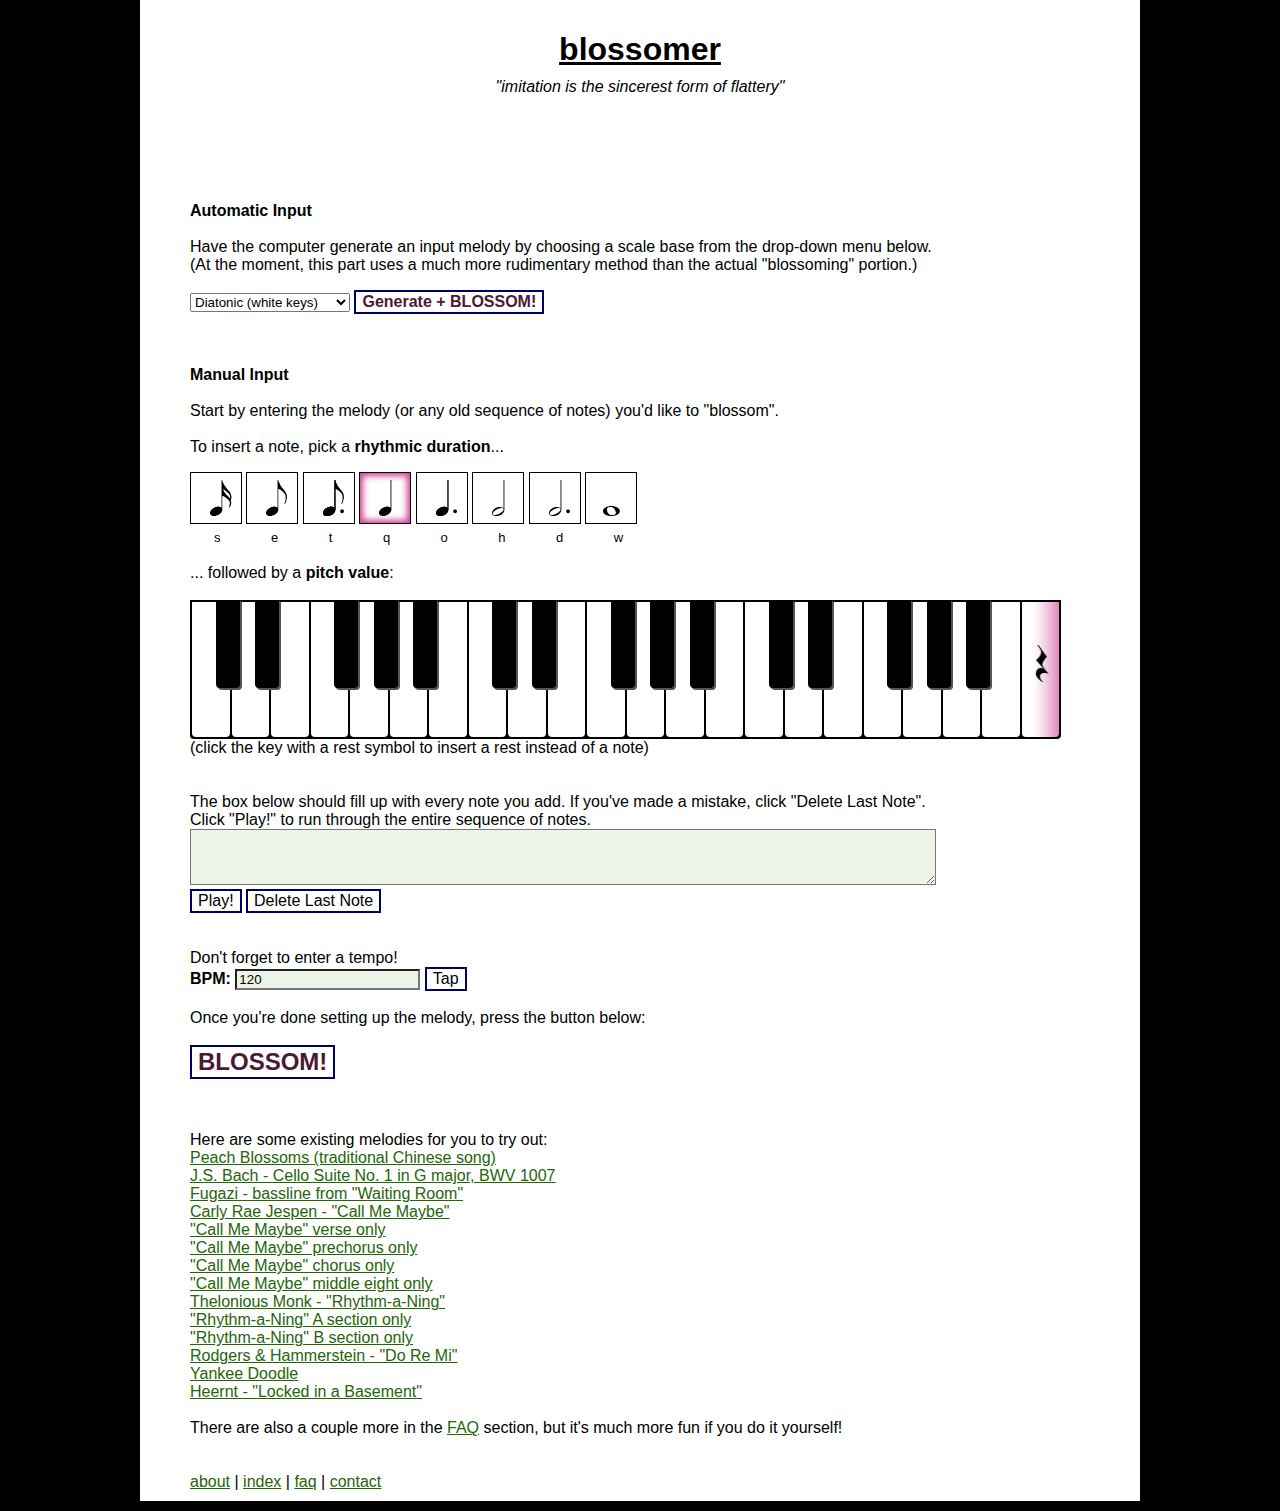
<file: index.html>
<!DOCTYPE html>
<html>
<head>
<meta charset="UTF-8">
<title>blossomer</title>
<link rel="stylesheet" href="style.css">
<div id="top">
<h1><a href="index.html" class="header">blossomer</a></h1>
<i class="subheader">"imitation is the sincerest form of flattery"</i>
</div>
</head>

<body>
<img height="0" src="img/thumb.jpg">
<script type="text/javascript" charset="UTF-8" src="Input.js"></script>
<script type="text/javascript" charset="UTF-8" src="Analysis.js"></script>
<script type="text/javascript" charset="UTF-8" src="Performance.js"></script>
<script type="text/javascript" charset="UTF-8" src="Main.js"></script>
<script language="javascript" type="text/javascript">

</script>
<div class="hidden">"imitation is the sincerest form of flattery"</div>

<br><br><br>
<p><b>Automatic Input</b><br><br>
Have the computer generate an input melody by choosing a scale base from the drop-down menu below.<br>(At the moment, this part uses a much more rudimentary method than the actual "blossoming" portion.)<div class="br2"></div>
<select id="gSelect">
<option value="diatonic">Diatonic (white keys)</option>
<option value="pentatonic">Pentatonic (black keys)</option>
<option value="chromatic">Chromatic (all keys)</option>
</select>
<input type="Button" value="Generate + BLOSSOM!" class="playbackButton" id="gBlossom" onClick="generateGet(document.getElementById('gSelect').value); submitForm();"><br><br><br></p>
<p><b>Manual Input</b><br><br>
Start by entering the melody (or any old sequence of notes) you'd like to "blossom".<br><br>
To insert a note, pick a <b>rhythmic duration</b>...
<br>
<div class="rhythmPick" id="s" onClick="rSet(this.id);"></div>
<div class="rhythmPick" id="e" onClick="rSet(this.id);"></div>
<div class="rhythmPick" id="t" onClick="rSet(this.id);"></div>
<div class="rhythmPick" id="q" onClick="rSet(this.id);"></div>
<div class="rhythmPick" id="o" onClick="rSet(this.id);"></div>
<div class="rhythmPick" id="h" onClick="rSet(this.id);"></div>
<div class="rhythmPick" id="d" onClick="rSet(this.id);"></div>
<div class="rhythmPick" id="w" onClick="rSet(this.id);"></div>
<br>
<rKeys>s e t q o h d w</rKeys>
<br><br>
... followed by a <b>pitch value</b>:<br><br>
<div id="pno">
	<!-- C3 - B3 -->
	<div class="key" id="n48" onClick="append(document.getElementById('notesIn'), this.id);"></div>
	<div class="key black" id="n49" onClick="append(document.getElementById('notesIn'), this.id);"></div>
	<div class="key" id="n50" onClick="append(document.getElementById('notesIn'), this.id);"></div>
	<div class="key black" id="n51" onClick="append(document.getElementById('notesIn'), this.id);"></div>
	<div class="key" id="n52" onClick="append(document.getElementById('notesIn'), this.id);"></div>
	<div class="key" id="n53" onClick="append(document.getElementById('notesIn'), this.id);"></div>
	<div class="key black" id="n54" onClick="append(document.getElementById('notesIn'), this.id);"></div>
	<div class="key" id="n55" onClick="append(document.getElementById('notesIn'), this.id);"></div>
	<div class="key black" id="n56" onClick="append(document.getElementById('notesIn'), this.id);"></div>
	<div class="key" id="n57" onClick="append(document.getElementById('notesIn'), this.id);"></div>
	<div class="key black" id="n58" onClick="append(document.getElementById('notesIn'), this.id);"></div>
	<div class="key" id="n59" onClick="append(document.getElementById('notesIn'), this.id);"></div>
	<!-- C4 (middle C) - B4 -->
	<div class="key" id="n60" onClick="append(document.getElementById('notesIn'), this.id);"></div>
	<div class="key black" id="n61" onClick="append(document.getElementById('notesIn'), this.id);"></div>
	<div class="key" id="n62" onClick="append(document.getElementById('notesIn'), this.id);"></div>
	<div class="key black" id="n63" onClick="append(document.getElementById('notesIn'), this.id);"></div>
	<div class="key" id="n64" onClick="append(document.getElementById('notesIn'), this.id);"></div>
	<div class="key" id="n65" onClick="append(document.getElementById('notesIn'), this.id);"></div>
	<div class="key black" id="n66" onClick="append(document.getElementById('notesIn'), this.id);"></div>
	<div class="key" id="n67" onClick="append(document.getElementById('notesIn'), this.id);"></div>
	<div class="key black" id="n68" onClick="append(document.getElementById('notesIn'), this.id);"></div>
	<div class="key" id="n69" onClick="append(document.getElementById('notesIn'), this.id);"></div>
	<div class="key black" id="n70" onClick="append(document.getElementById('notesIn'), this.id);"></div>
	<div class="key" id="n71" onClick="append(document.getElementById('notesIn'), this.id);"></div>
	<!-- C5 - B5 -->
	<div class="key" id="n72" onClick="append(document.getElementById('notesIn'), this.id);"></div>
	<div class="key black" id="n73" onClick="append(document.getElementById('notesIn'), this.id);"></div>
	<div class="key" id="n74" onClick="append(document.getElementById('notesIn'), this.id);"></div>
	<div class="key black" id="n75" onClick="append(document.getElementById('notesIn'), this.id);"></div>
	<div class="key" id="n76" onClick="append(document.getElementById('notesIn'), this.id);"></div>
	<div class="key" id="n77" onClick="append(document.getElementById('notesIn'), this.id);"></div>
	<div class="key black" id="n78" onClick="append(document.getElementById('notesIn'), this.id);"></div>
	<div class="key" id="n79" onClick="append(document.getElementById('notesIn'), this.id);"></div>
	<div class="key black" id="n80" onClick="append(document.getElementById('notesIn'), this.id);"></div>
	<div class="key" id="n81" onClick="append(document.getElementById('notesIn'), this.id);"></div>
	<div class="key black" id="n82" onClick="append(document.getElementById('notesIn'), this.id);"></div>
	<div class="key" id="n83" onClick="append(document.getElementById('notesIn'), this.id);"></div>
	<!-- C6 -->
	<!--
	<div class="key" id="n84" onClick="append(document.getElementById('notesIn'), this.id);"></div>
	-->
	<div class="key" id="n0" onClick="append(document.getElementById('notesIn'), this.id);"></div>
</div> 
(click the key with a rest symbol to insert a rest instead of a note)
<br><br><br>
The box below should fill up with every note you add. If you've made a mistake, click "Delete Last Note".<br>
Click "Play!" to run through the entire sequence of notes.<br>
<form name="input" id="inputForm" target="_blank" action="melody.html" method="get">
<textarea type="text/css" name="notesIn" class="textBox" id="notesIn" wrap="off"></textarea><br>
<input type="Button" value="Play!" class="playbackButton" id="play" onClick="playMelody();">
<input type="Button" value="Delete Last Note" class="playbackButton" id="deleteLast" onClick="deleteLastNote();"><br>
<br><br>
Don't forget to enter a tempo!<br>
<b>BPM: </b><input type="text" class="textBox" name="bpmIn" id="bpmIn"> <input type="Button" value="Tap" class="playbackButton" id="tapper" onClick="TapForBPM();"><br><br>
Once you're done setting up the melody, press the button below:<br><br>
<input type="submit" class="playbackButton" id="blossom" value="BLOSSOM!"><br>
</form>
</p>
<br><br>
Here are some existing melodies for you to try out:<br>
<a href="melody.html?notesIn=[base64]&bpmIn=144" target="_blank">Peach Blossoms (traditional Chinese song)</a><br>
<a href="melody.html?notesIn=[base64]&bpmIn=54" target="_blank">J.S. Bach - Cello Suite No. 1 in G major, BWV 1007</a><br>
<a href="melody.html?notesIn=54s0s54s54s57s54s0s49e49s49s49s49s49s52s53s54s0s54s54s57s54s0s49e49s49s49s49s49s52s53s54e54s54s57s54s0s49e49s49s49s49s49s52s53s54e54s54s57s54s0s49e49s49s49s49s49s52s57s&bpmIn=90" target="_blank">Fugazi - bassline from "Waiting Room"</a><br>
<a href="melody.html?notesIn=[base64]&bpmIn=240" target="_blank">Carly Rae Jespen - "Call Me Maybe"</a><br>
<a href="melody.html?notesIn=0q71q71q71q71q71q69q71q0q71q71q71q71q71q69q71q0q71q71q71q71q71q69q69q0q69q69q67q67o74o71q&bpmIn=240" target="_blank">"Call Me Maybe" verse only</a><br>
<a href="melody.html?notesIn=0h74h74q71e69e0e67e0q74h74h74q71e69e0e67e0q74h74h74q71e69e0e67e0q79q79q79q79q79q79q81q83q&bpmIn=240" target="_blank">"Call Me Maybe" prechorus only</a><br>
<a href="melody.html?notesIn=0h79h71e74e0e79q71o0d71q71e74e0e83o79q0d79q83q84q83q79q0d79q83q81q81q79q0h79h71e74e0e79q71o0d71q71q74q83d79q0q79q83q84q83q79q0d79q83q81q81q79q&bpmIn=240" target="_blank">"Call Me Maybe" chorus only</a><br>
<a href="melody.html?notesIn=0q79q83q81q81q79q79q76q74q74q74q74q81h79h0q74q74q74q81h79h0q74q74q74q81h81h79h0h&bpmIn=240" target="_blank">"Call Me Maybe" middle eight only</a><br>
<a href="melody.html?notesIn=[base64]&bpmIn=280" target="_blank">Thelonious Monk - "Rhythm-a-Ning"</a><br>
<a href="melody.html?notesIn=58q62q65o0e63q67e70e0q65h67q63q65q62q63e60e0o65q67e68q65e67q68q0o65e67e68q65e67q68q0h0w&bpmIn=280" target="_blank">"Rhythm-a-Ning" A section only</a><br>
<a href="melody.html?notesIn=64e66q62e64q66q0o62e64e66q62e64q66q0h0d0e62e64e66q62e64q66q0o62e64e66q62e64q66q68q70q71q0d&bpmIn=280" target="_blank">"Rhythm-a-Ning" B section only</a><br>
<a href="melody.html?notesIn=60o62e64o60e64q60q64h62o64e65e65e64e62e65w64o65e67o64e67q64q67h65o67e69e69e67e65e69w67o60e62e64e65e67e69w69o62e64e66e67e69e71h71o64e66e68e69e71e72d72e71e69q65q71q67q72q67q64q62q&bpmIn=172" target="_blank">Rodgers & Hammerstein - "Do Re Mi"</a><br>
<a href="melody.html?notesIn=60q60q62q64q60q64q62h60q60q62q64q60h59h60q60q62q64q65q64q62q60q59q55q57q59q60h60h57o59e57q55q57q59q60h55o57e55q53q52h55h57o59e57q55q57q59q60q57q55q60q59q62q60h60h&bpmIn=144" target="_blank">Yankee Doodle</a><br>
<a href="melody.html?notesIn=53s53s0e0t53s0s53s0t53s0o53s53s0t53s0t53s0t53s53s0q53s0s53s0q53s0q53s0s53s0s53s53s53s0s53s0s53s0e53s0s53s0s53s0s53s0e53s53s0o53s0s53s0t53s0t53s0s48s0s48s&bpmIn=120" target="_blank">Heernt - "Locked in a Basement"</a><br><br>
There are also a couple more in the <a href="faq.html">FAQ</a> section, but it's much more fun if you do it yourself!
<!--footer-->
<br><br><br>
<a href="about.html">about</a> | <a href="index.html">index</a> | <a href="faq.html">faq</a> |  <a href="mailto:dds2135@columbia.edu?subject=Blossomer&body=Hello!">contact</a>
</body>
</html>
</file>
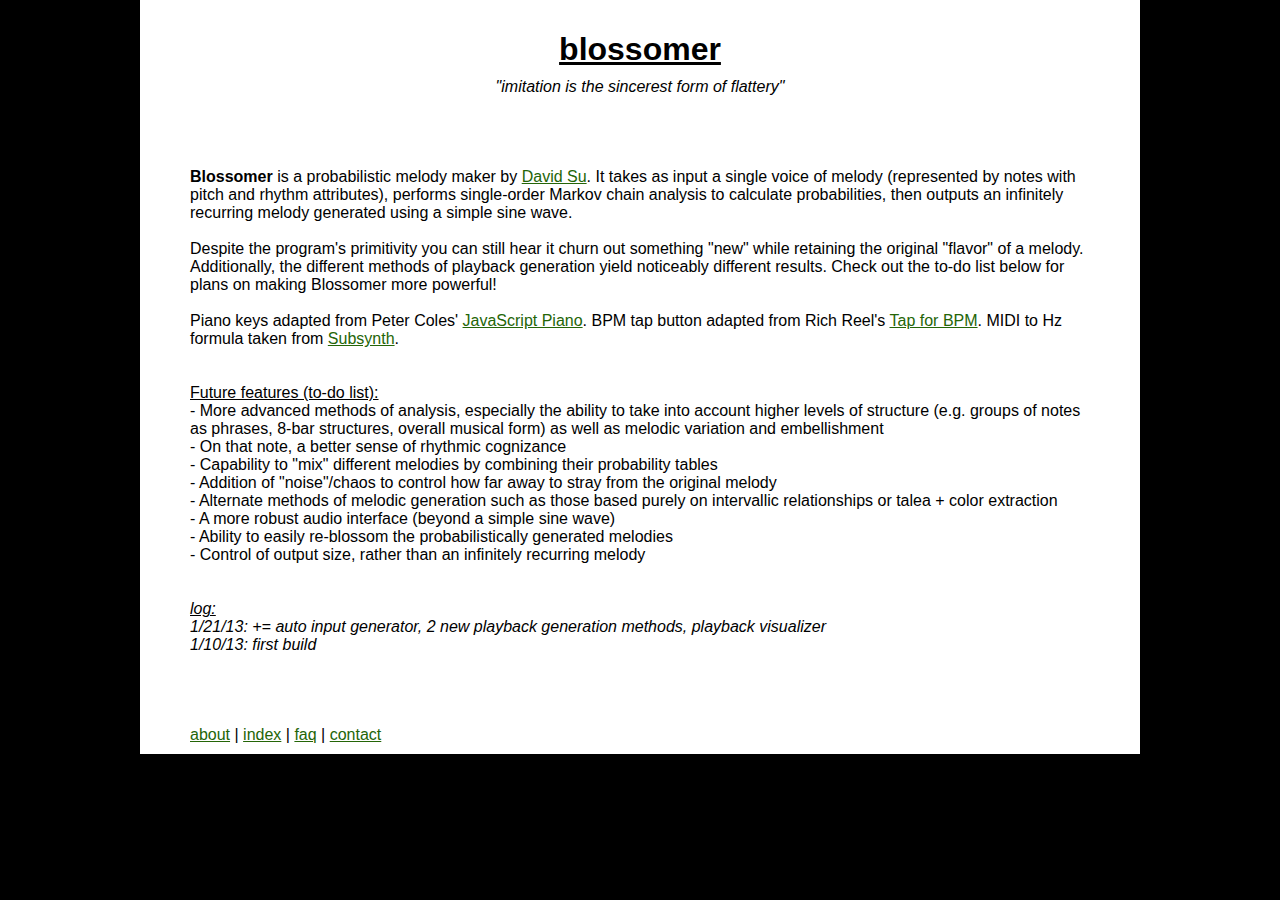
<file: about.html>
﻿<!DOCTYPE html>
<html>
<head>
<meta charset="UTF-8">
<title>about</title>
<link rel="stylesheet" href="style.css">
<div id="top">
<h1><a href="index.html" class="header">blossomer</a></h1>
<i class="subheader">"imitation is the sincerest form of flattery"</i>
</div>
</head>
<body>
<img height="0" src="img/thumb.jpg">
<br><br><br><br>
<b>Blossomer</b> is a probabilistic melody maker by <a href="http://www.columbia.edu/~dds2135/" target="_blank">David Su</a>. It takes as input a single voice of melody (represented by notes with pitch and rhythm attributes), performs single-order Markov chain analysis to calculate probabilities, then outputs an infinitely recurring melody generated using a simple sine wave.<br><br>

Despite the program's primitivity you can still hear it churn out something "new" while retaining the original "flavor" of a melody. Additionally, the different methods of playback generation yield noticeably different results. Check out the to-do list below for plans on making Blossomer more powerful!<br><br>

Piano keys adapted from Peter Coles' <a href="http://mrcoles.com/piano/" target="_blank">JavaScript Piano</a>. BPM tap button adapted from Rich Reel's <a href="http://www.all8.com/tools/bpm.htm" target="_blank">Tap for BPM</a>. MIDI to Hz formula taken from <a href="http://subsynth.sourceforge.net/midinote2freq.html" target="_blank">Subsynth</a>.

<br><br><br>
<u>Future features (to-do list):</u><br>
- More advanced methods of analysis, especially the ability to take into account higher levels of structure (e.g. groups of notes as phrases, 8-bar structures, overall musical form) as well as melodic variation and embellishment<br>
- On that note, a better sense of rhythmic cognizance<br>
- Capability to "mix" different melodies by combining their probability tables<br>
- Addition of "noise"/chaos to control how far away to stray from the original melody<br>
- Alternate methods of melodic generation such as those based purely on intervallic relationships or talea + color extraction<br>
- A more robust audio interface (beyond a simple sine wave)<br>
- Ability to easily re-blossom the probabilistically generated melodies<br>
- Control of output size, rather than an infinitely recurring melody<br><br><br>
<i><u>log:</u><br>
1/21/13: += auto input generator, 2 new playback generation methods, playback visualizer<br>
1/10/13: first build</i>

<br><br>
<!--- Incorporation of harmonic analysis (e.g. chord tones, common progressions)-->
<br><br><br>
<a href="about.html">about</a> | <a href="index.html">index</a> | <a href="faq.html">faq</a> | 
<a href="mailto:dds2135@columbia.edu?subject=Blossomer&body=Hello!">contact</a>
</body>
</html>
</file>
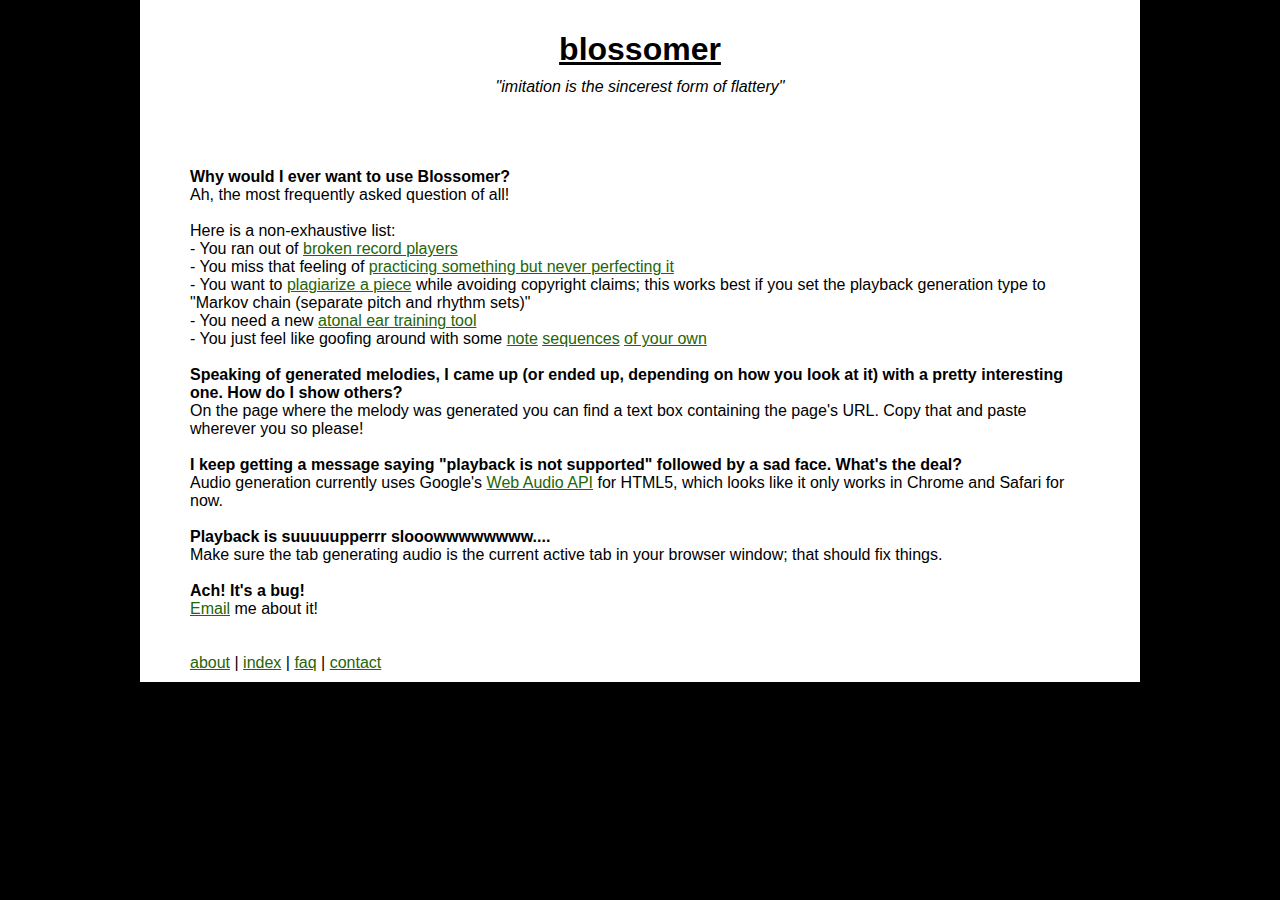
<file: faq.html>
﻿<!DOCTYPE html>
<html>
<head>
<meta charset="UTF-8">
<title>blossomer</title>
<link rel="stylesheet" href="style.css">
<div id="top">
<h1><a href="index.html" class="header">blossomer</a></h1>
<i class="subheader">"imitation is the sincerest form of flattery"</i>
</div>
</head>

<body>
<img height="0" src="img/thumb.jpg">
<br><br><br><br>
<b>Why would I ever want to use Blossomer?</b>
<br>
Ah, the most frequently asked question of all!<br><br>
Here is a non-exhaustive list:<br>
- You ran out of <a href="melody.html?notesIn=64q71q67q64q69q66q62q62e62e62q69q66q62q67q64q60q60e60e60q67q64q60q66q64e66s64s63q60q59q60q62q60q63q64q66q67q&bpmIn=218" target="_blank">broken record players</a><br>
- You miss that feeling of <a href="melody.html?notesIn=76q75q76q75q76q71q74q72q69d60q64q69q71d64q68q71q72d64q76q75q76q75q76q71q74q72q69d60q64q69q71d64q72q71q69d71q72q74q76d67q77q76q74d65q76q74q72d64q74q72q71d64q64q&bpmIn=174" target="_blank">practicing something but never perfecting it</a><br>
- You want to <a href="melody.html?notesIn=60q65o68e67q65h72q70d67d65o68e67q64h66q60d60h60q65o68e67q65h72q75h74q73h68q73o72e71q59h68q65d&bpmIn=152" target="_blank">plagiarize a piece</a> while avoiding copyright claims; this works best if you set the playback generation type to "Markov chain (separate pitch and rhythm sets)"<br>
- You need a new <a href="melody.html?notesIn=56s66s64s61s60s65s62s63s58s67s56s55s58s57s59s61s62s60s59s64s67s65s64s68s63s66s62s65s63s61s58s56s57s65s59s58s66s64s66s69s68s67s62s63s51s&bpmIn=91" target="_blank">atonal ear training tool</a><br>
- You just feel like goofing around with some <a href="melody.html?notesIn=64q52q52q55q54s52s51s52s54s52s64s59s64q67q66s64s63s66s&bpmIn=120" target="_blank">note</a> <a href="melody.html?notesIn=65t60s63s61s60s65s67s70s69q60q72t73s70q72q69q67s65s60s65s61q61q63q58q56e60e63e68e70e63e72q&bpmIn=73" target="_blank">sequences</a> <a href="melody.html?notesIn=65e63s62s0e65e66s63s62s71s70e&bpmIn=132" target="_blank">of your own</a>
<br><br>
<b>Speaking of generated melodies, I came up (or ended up, depending on how you look at it) with a pretty interesting one. How do I show others?</b>
<br>
On the page where the melody was generated you can find a text box containing the page's URL. Copy that and paste wherever you so please!
<br><br>
<b>I keep getting a message saying "playback is not supported" followed by a sad face. What's the deal?</b>
<br>
Audio generation currently uses Google's <a href="https://dvcs.w3.org/hg/audio/raw-file/tip/webaudio/specification.html" target="_blank">Web Audio API</a> for HTML5, which looks like it only works in Chrome and Safari for now.
<br><br>
<b>Playback is suuuuupperrr slooowwwwwwww....</b>
<br>
Make sure the tab generating audio is the current active tab in your browser window; that should fix things.
<br><br>
<b>Ach! It's a bug!</b><br>
<a href="mailto:dds2135@columbia.edu?subject=Blossomer BUG! AHHH!&body=moon buggy dune huggy">Email</a> me about it!
<br><br><br>
<a href="about.html">about</a> | <a href="index.html">index</a> | <a href="faq.html">faq</a> |  <a href="mailto:dds2135@columbia.edu?subject=Blossomer&body=Hello!">contact</a>
</body>
</html>
</file>
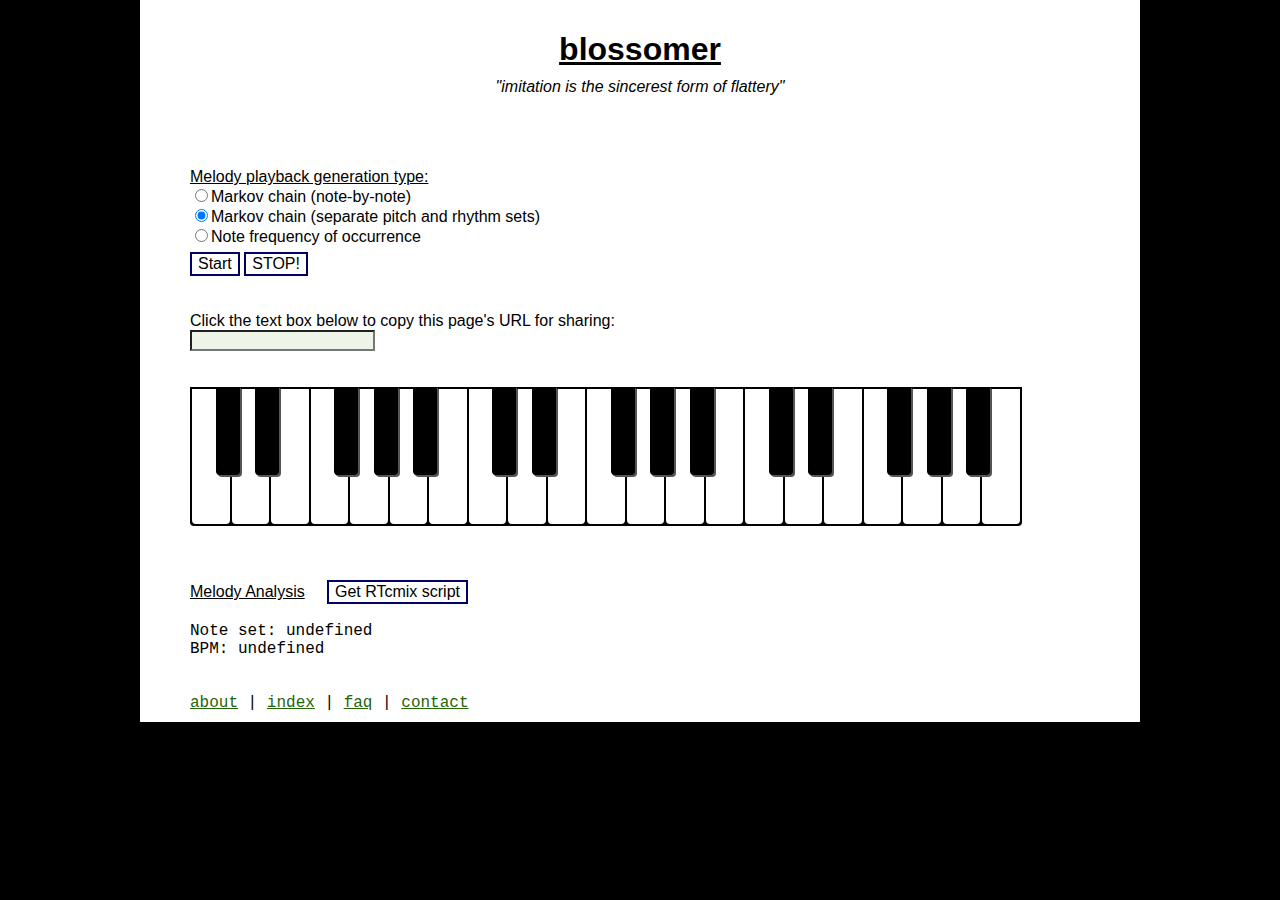
<file: melody.html>
<!DOCTYPE html>
<html>
<head>
<meta charset="UTF-8">
<title>melody</title>
<link rel="stylesheet" href="style.css">
<div id="top">
<h1><a href="index.html" class="header">blossomer</a></h1>
<i class="subheader">"imitation is the sincerest form of flattery"</i>
</div>
</head>
<body>
<img height="0" src="img/thumb.jpg">
<br><br><br><br>
<u>Melody playback generation type:</u><br>
<form id="gType">
<input type="radio" name="g" value="1">Markov chain (note-by-note)<br>
<input type="radio" name="g" value="2" checked>Markov chain (separate pitch and rhythm sets)<br>
<input type="radio" name="g" value="3">Note frequency of occurrence<input type="radio" name="g" value="0" id="radioStop"><br>
</form>
<div class="br1"></div>
<input type="Button" class="playbackButton" value="Start" onClick="play();">
<input type="Button" class="playbackButton" value="STOP!" onClick="stop();">
<br>
<!--(<a href="javascript:window.close();">close</a> window to end playback)-->
<br><br>
Click the text box below to copy this page's URL for sharing:<br>
<input type="text" class="textBox" id="myUrl" value="" onClick="selectAll(this.id);">
<br><br><br>
<div id="playPno">
	<!-- C3 - B3 -->
	<div class="key" id="n48"></div>
	<div class="key black" id="n49"></div>
	<div class="key" id="n50"></div>
	<div class="key black" id="n51"></div>
	<div class="key" id="n52"></div>
	<div class="key" id="n53"></div>
	<div class="key black" id="n54"></div>
	<div class="key" id="n55"></div>
	<div class="key black" id="n56"></div>
	<div class="key" id="n57"></div>
	<div class="key black" id="n58"></div>
	<div class="key" id="n59"></div>
	<!-- C4 (middle C) - B4 -->
	<div class="key" id="n60"></div>
	<div class="key black" id="n61"></div>
	<div class="key" id="n62"></div>
	<div class="key black" id="n63"></div>
	<div class="key" id="n64"></div>
	<div class="key" id="n65"></div>
	<div class="key black" id="n66"></div>
	<div class="key" id="n67"></div>
	<div class="key black" id="n68"></div>
	<div class="key" id="n69"></div>
	<div class="key black" id="n70"></div>
	<div class="key" id="n71"></div>
	<!-- C5 - B5 -->
	<div class="key" id="n72"></div>
	<div class="key black" id="n73"></div>
	<div class="key" id="n74"></div>
	<div class="key black" id="n75"></div>
	<div class="key" id="n76"></div>
	<div class="key" id="n77"></div>
	<div class="key black" id="n78"></div>
	<div class="key" id="n79"></div>
	<div class="key black" id="n80"></div>
	<div class="key" id="n81"></div>
	<div class="key black" id="n82"></div>
	<div class="key" id="n83"></div>
	<!-- C6 -->
	<!--
	<div class="key" id="n84"></div>
	-->
	<!--<div class="key" id="n0"></div>-->
</div>
<br><br><br>
<u>Melody Analysis</u>&nbsp;&nbsp;&nbsp;&nbsp;
<input type="Button" class="playbackButton" value="Get RTcmix script" onClick="var rt = window.open(); rt.document.write(toRtcmix(allRanges,bpm));"><br><br>
<script type="text/javascript" charset="UTF-8" src="Analysis.js"></script>
<script type="text/javascript" charset="UTF-8" src="Input.js"></script>
<script type="text/javascript" charset="UTF-8" src="Performance.js"></script>
<script language="javascript" type="text/javascript">
//class name for display
var CLASS_NAME = "analysis";
document.write('<div class="' + CLASS_NAME + '">');

//analysis/generation type const vars
var STOP = 0;
var MARKOV_NOTE = 1;
var MARKOV_PR = 2;
var FREQ_OCCUR = 3;
var NRANGE = 0; //notes
var PRANGE = 1; //pitch
var RRANGE = 2; //rhythm

//INSTANCE VARS
var notesRaw = queryStr("notesIn");
document.write("Note set: "+notesRaw+"<br>");
var bpm = queryStr("bpmIn");
document.write("BPM: "+bpm+"<br>");
var notesData = [];
var start;
toNotes(notesData, notesRaw);
start = notesData[0];
var allRanges = markov(notesData);
var notesRange = allRanges[NRANGE];
var pRange = allRanges[PRANGE];
var rRange = allRanges[RRANGE];

//document.write(toRtcmix(allRanges, bpm));


playNote(start, bpm, MARKOV_PR, allRanges);
//playTone(500);

document.getElementById("myUrl").value = window.location.href;

//rtcmix script

//end <div>
document.write("</div>");

function stop()
{
	var g = document.getElementById("gType").g;
	/*for (var i=0;i<g.length;i++)
	{
		g[i].checked = false;
	}*/
	var last = g.length-1;
	g[last].checked = true; //last one is stop
}
function play()
{
	var g = document.getElementById("gType").g;
	var last = g.length-1;
	if (g[last].checked) {
		g[0].checked = true;
		playNote(start, bpm, MARKOV_PR, allRanges);
	}
}

function selectAll(id)
{
	document.getElementById(id).focus();
	document.getElementById(id).select();
}


//document.write(notes[0][0]);

</script>

<!--
<input type="Button" value="start" onClick="stopTone(); start();">
<input type="Button" value="STOP!" onClick="stopTone();">
-->
<br><br>
<a href="about.html">about</a> | <a href="index.html">index</a> | <a href="faq.html">faq</a> | 
<a href="mailto:dds2135@columbia.edu?subject=Blossomer&body=Hello!">contact</a>
</body>
</html>
</file>
<file: style.css>
﻿/*html text sections and all*/
.header, .header:link, .header:visited, .header:hover, .header:active {color: black; font-weight: bold; font-family: "Tahoma", sans-serif; margin-bottom: 0; /*margin-left: 340px;*/}

/*.subheader {margin-left:275px;}*/

html {background-color: black;}

#top {width: 400px; margin: 10px auto 0px auto; text-align: center; background-color: white;}

/*head {padding: 50px 0px 0px 0px;}*/

h1 {margin-bottom: 10px;}

body
{
	font: 100% "Tahoma", sans-serif;
    margin: 0px auto 10px auto;
    width: 900px;
    min-height: 500px;
	padding: 10px 50px;
	background-color: white;
}

a:link, a:visited {color: #246507;}
/*a:visited {color: #38960F;}*/
a:hover {color: #44B811;}
a:active{color: #58F016;}

.analysis {font: medium "Courier New", monospace;}

/*input!*/
.textBox {
    /*border: 1px solid #006;*/
    background: #EDF5E9;
}

.playbackButton {
	font-size: 100%;
	/*font-weight: bold;*/
    border: 2px solid #006;
    background: #FFF;
}

#radioStop {visibility:hidden;}

.hidden{visibility:hidden; text-indent:9999;}

.br1 {height: 6px;}

#blossom {/*margin-left: 150px;*/ font-family: "Tahoma", sans-serif; font-size:150%; font-weight: bold; color: #4C1935;}

#gBlossom{/*margin-left: 150px;*/ font-family: "Tahoma", sans-serif; font-size:100%; font-weight: bold; color: #4C1935;}

.playbackButton:active, #blossom:active, #gBlossom:active
{
	box-shadow: inset 2px 2px 4px #D14693, inset -2px -2px 4px #D14693;
}

#notesIn {height: 50px; width: 740px; overflow-x: scroll; overflow-y: hidden;}


/*rhythm!*/

rKeys {font-size: small; margin: 24px; word-spacing: 46.9px;}

#s {
	background-image:url("img/s.gif");
}

#e {
	background-image:url("img/e.gif");
}

#q {
	background-image:url("img/q.gif");
}

#h {
	background-image:url("img/h.gif");
}

#w {
	background-image:url("img/w.gif");
}

#d {
	background-image:url("img/d.gif");
}

#o {
	background-image:url("img/o.gif");
}

#t {
	background-image:url("img/t.gif");
}

.rhythmPick {
	width:50px;
	height: 50px;
	border: 1.5px solid black;
	display:inline-block;
}

.rhythmPick.picked, .rhythmPick:active {
	/*background: #f4f3f3;*/
    box-shadow: inset 3px 3px 6px #D14693, inset -3px -3px 6px #D14693;
	/*border: 3px inset purple;*/
}


/*
 *piano & keys adapted from Peter Coles http://mrcoles.com/piano/
 */
#pno {
	/*width: 909px;*/
    width: 869px;
    padding: 2px 0 0 2px;
    overflow: hidden;
    background: #000;
    border-radius: 0 0 4px 4px;
}

#playPno {
	/*width: 909px;*/
    width: 830px;
    padding: 2px 0 0 2px;
    overflow: hidden;
    background: #000;
    border-radius: 0 0 4px 4px;
}

#n0 {background: grey; background-image:url("img/rest.gif");}

.key {
    float: left;
    position: relative;
    /*width: 50px;
    height: 180px;*/
	width: 37.5px;
	height: 135px;
    margin: 0 2px 2px 0;
    background: #fff;
    border-radius: 0 0 4px 4px;
}
.key.pressed,
.key:active {
    background: #f4f3f3;
    box-shadow: inset 3px 2px 3px #999, inset -3px 2px 3px #999;
}
.key.black {
    width: 0;
    margin: 0;
    z-index: 2;
}
.key.black:after {
    content: "";
    position: absolute;
    top: -2px;
    left: -16px;
    display: block;
    /*width: 32px;
    height: 117px;*/
	width: 24px;
	height: 87.75px;
    background: #000;
    border-radius: 0 0 4px 4px;
    box-shadow: 1px 1px 0 #555, 2px 2px 0 #555;
}
.key.black1:after {
    left: -20px;
}
.key.black3:after {
    left: -16px;
}
.key.black.pressed:after,
.key.black:active:after {
    background-color: #222;
}
</file>
